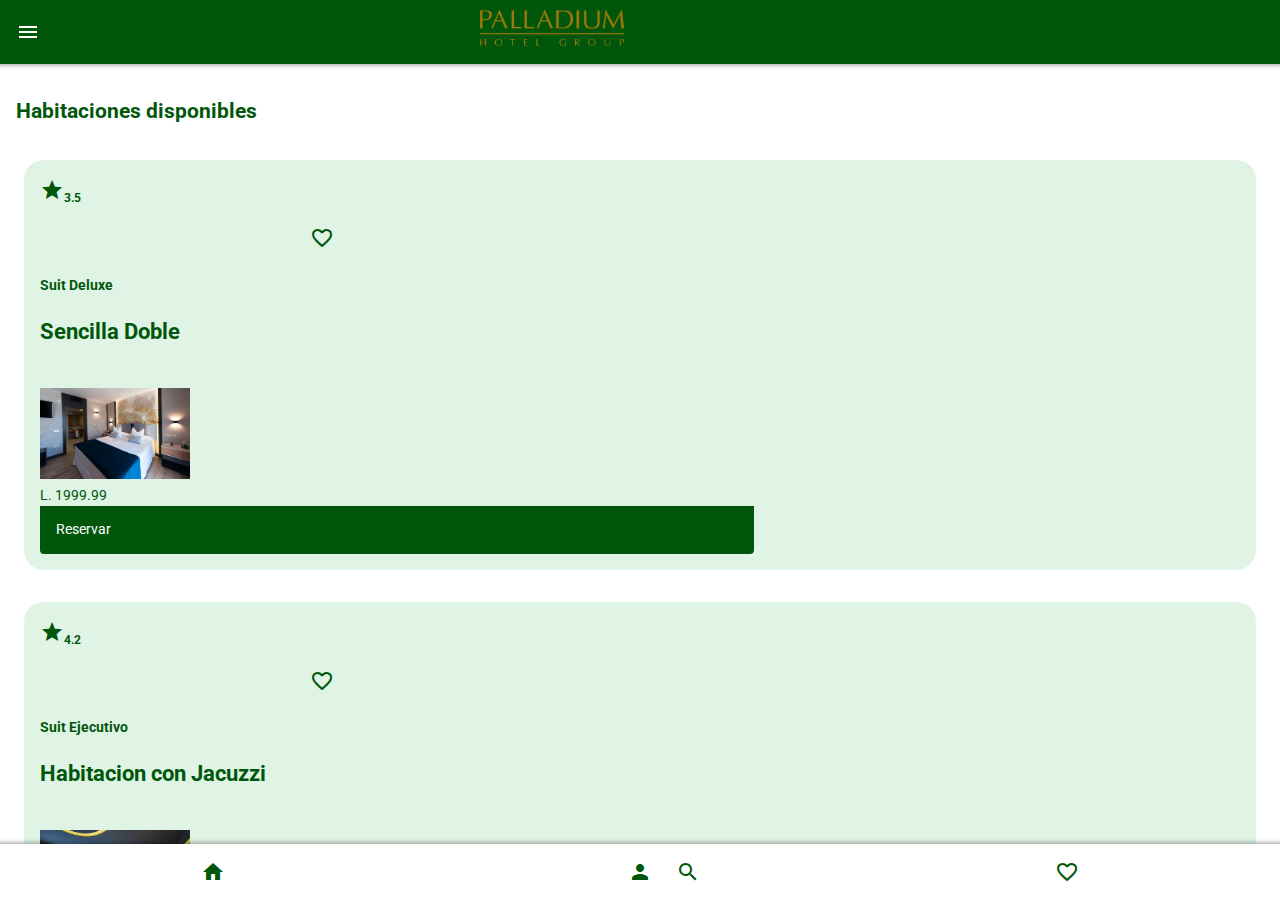
<file: index.html>
<!doctype html>
<html>
<head>
<meta charset="utf-8">
<meta name="viewport" content="width=device-width, initial-scale=1.0">
<title>Palladium</title>
<link href="css/framework7.bundle.min.css" rel="stylesheet">
<link href="https://fonts.googleapis.com/icon?family=Material+Icons" rel="stylesheet">
<link href="css/style.css" rel="stylesheet">
</head>
<body>	
	
  <div id="app">

      <!-- Your main view, should have "view-main" class -->
      <section class="view view-main view-init">
		  
		  
		  
		  <section class="panel panel-left panel-cover">
			  <div class="panel-top">
				  
				<div>
					<img src="img/800px-Palladium_Hotel_Group_Logo.png" class="img-fluid">
			  </div>
				  <div class="list">
					  
					<ul>
					  
					<li>
      <a href="/home/" class="item-link item-content">
        <div class="item-media"><i class="material-icons">home</i></div>
        <div class="item-inner">
          <h4 class="item-title">Inicio</h4>
        </div>
      </a>
    </li>  
		<li>
      <a href="#" class="item-link item-content">
        <div class="item-media"><i class="material-icons">receipt</i></div>
        <div class="item-inner">
          <h4 class="item-title">promociones</h4>
        </div>
      </a>
    </li>  
		<li>
      <a href="#" class="item-link item-content">
        <div class="item-media"><i class="material-icons">bed</i></div>
        <div class="item-inner">
          <h4 class="item-title">Habitaciones</h4>
        </div>
      </a>
    </li>  

		<li>
      <a href="/profile/" class="item-link item-content panel-close">
        <div class="item-media"><i class="material-icons">recent_actors</i></div>
        <div class="item-inner">
          <h4 class="item-title">Perfil</h4>
        </div>
      </a>
    </li>  				  
			<li>
      <a href="#" class="item-link item-content">
        <div class="item-media"><i class="material-icons">close</i></div>
        <div class="item-inner">
          <h4 class="item-title">Salir</h4>
        </div>
      </a>
    </li>  					  
					  
					  
					  
					  </ul>  
				  
				  
				  
				  </div>
				  
				  
			  </div>
		  
		  </section>
        <!-- Initial Page, "data-name" contains page name -->
        <div data-name="home" class="page">

          <!-- Top Navbar -->
         <nav class="navbar">
            <div class="navbar-bg"></div>
            <div class="navbar-inner">
             	<div class="left">
             		<a href="#" class="link panel-open" data-panel=".panel-left">
             			<span class="material-icons">menu</span>
             		</a>
             	</div>
              	<div class="right">
				<a href="#">
				<div class="titlelogo" data-panel=".panel-right"><img src="img/800px-Palladium_Hotel_Group_Logo.png" class="img-fluid"></div>	
					</a>
				</div>
            </div>
          </nav>

        
          <!-- Scrollable page content -->
          <section class="page-content">
			  <div class="block">
            <h2>Habitaciones disponibles</h2>
		
          </div>
			  
			  <div class="block">
			  
			  <article class="card card-intro">
				  
			<div class="card-content card-content-padding">
				<div class="row">
				<article class="col-60">
					

					
				<h5><span class="material-icons">grade</span>3.5</h5>
					<div class="fav">	
				<i class="material-icons">favorite_border</i>
					</div>
				<h4>Suit Deluxe</h4>
				<h3>Sencilla Doble</h3>
				<article>
					<img src="img/habitaciones-hotel-la-laguna-pagina_0000s_0000_Junior-suite-hidromasaje-2.jpg" class="img-fluid">
				</article>
				<span>L. 1999.99</span>	
				<div class="card-footer">
					  Reservar
					  
					  <a href="#"><span class="material-icons"></span></a>
					  
					  
				</div>	
				</article>
				
				</div>  
		    
		    </div>
			</article>
				    </div>
			  
			  	  <div class="block">
			  
			  <article class="card card-intro">
				  
			<div class="card-content card-content-padding">
				<div class="row">
				<article class="col-60">
					

					
				<h5><span class="material-icons">grade</span>4.2</h5>
					<div class="fav">	
				<i class="material-icons">favorite_border</i>
					</div>
				<h4>Suit Ejecutivo</h4>
				<h3>Habitacion con Jacuzzi</h3>	
				<article class="col-40">
					<img src="img/finca-los-olivos-habitación-con-jacuzzi.jpg" class="img-fluid">
				</article>
				<span>L. 15000.00</span>
				<div class="card-footer">
					  Reservar
					  
					  <a href="#"><span class="material-icons"></span></a>
					  
					  
				</div>	
				</article>
			
				</div>  
		    
		    </div>
			</article>
				    </div>
			  
			  	  <div class="block">
			  
			  <article class="card card-intro">
				  
			<div class="card-content card-content-padding">
				<div class="row">
				<article class="col-60">
					

					
				<h5><span class="material-icons">grade</span>3.9</h5> 
				<div class="fav">	
				<i class="material-icons">favorite_border</i>
					</div>
	
				<h4>Habitacion Doble</h4>
				<h3>Para parejas</h3>
					
					<article>
						
					<img src="img/282039358.jpg" class="img-fluid">
					
				</article>
				<span> L. 3000.00</span>
					
				<div class="card-footer">
					  Reservar
					  
					  <a href="#"><span class="material-icons"></span></a>
					  
					  
				</div>	
				</article>
				
				</div>  
		    
		    </div>
			</article>
				    </div>
			  
			  	  <div class="block">
			  
			  <article class="card card-intro">
				  
			<div class="card-content card-content-padding">
				<div class="row">
				<article class="col-60">
					

					
				<h5><span class="material-icons">grade</span>4.5</h5>
				<div class="fav">	
				<i class="material-icons">favorite_border</i>
					</div>	
				<h4>Doble</h4>
				<h3>Habitacion Familiar</h3>	
				<article>
					<img src="img/MIABMHF_Rooms_panel_doublestudiocity01.jpg" class="img-fluid">
				</article>
				<span> L. 2500.00 </span>	
				<div class="card-footer">
					  Reservar
					  
					  <a href="#"><span class="material-icons"></span></a>
					  
					  
				</div>
					
				</article>
				
			
				</div>  
		    
		    </div>
			</article>
				    </div>
			  
				
		
	
				  
				  
				 
			  
			
				  </section> <!--content-->
        </div> <!--page-->
		  
		  <div class="toolbar tabbar tabbar-labels toolbar-bottom">
    <div class="toolbar-inner">
       <a class="link"><i class="material-icons">home</i> </a>
		<a class="link"><i class="material-icons">person_search</i>  </a>
		<a class="link"><i class="material-icons">favorite_border</i></a>
	
	   
     
     
    </div>
  </div>
      </section> <!--view-->
    </div> <!--app-->	
	
	
	
	
	
	
	
	
	
	
	
	
	
	
<script src="js/framework7-lite.bundle.min.js"> </script>
<script src="js/my-app.js"> </script>
</body>
</html>
</file>
<file: css/style.css>
@import url('https://fonts.googleapis.com/css2?family=Roboto:ital,wght@0,100;0,300;0,400;0,500;0,700;1,100&display=swap');
:root{
    
    --f7-navbar-bg-color: #00570C; /*navbar*/
    --f7-navbar-text-color:#fff;
    --f7-bars-bg-color:#fff;/*toolbar*/
	--color-gris: #E0F4E6;
	--color-negro: #000;
    --fondo-gris: #eaebeb;
	--color-verde: #00570C ;
}
body{
	font-family: 'Roboto', sans-serif;
	color: var(--color-verde);
}

h1,h2,h3,h5,h5,h6{
	color: var(--color-negro);
	margin-botton: 5px;
	margin-top: 2px;
	
}

.fav{
	padding-left: 270px;
}
.navbar a{
	
	color:#FFFFFF;
}

.titlelogo{
	
	max-width: 15%;
	padding-left: 160px;
}
.img-fluid{
	max-width: 100%;
}

.intro h2{
	font-size: 20px;
	font-weight: 300;
	
}

.intro h2 span{
	font-weight: 500;
	
}

.intro h3{
	font-size: 24px;
	font-weight: 500;
}

.card-intro{
	
	background-color: var(--color-gris);
	color: var(--color-verde);
	box-shadow: none;
	border-radius: 20px;
	
}

.card-intro h3{
	
	color:  var(--color-verde);
	font-size: 22px;
	margin-bottom:  40px;
}

.card-intro .precio{
	background-color: var(--color-gris);
	padding: 10px;
	border-radius: 5px;
}

.card-intro  img{
	
	width: 150px;
}


.card-footer{
	
	background-color: var(--color-verde);
	text-align: center;
	color:#fff;
}
.bloc-title {
	font-size: 22px;
	overflow: initial;
	color:var(--color-verde);
	font-weight: 500;
}

.card-popular .card-content{
	background-color: var(--fondo-gris);
	text-align: center;
}

.card-popular img{
	text-align: center;
	width: 120px;
}


.card-popular h3 {
	font-size: 20px;
	font-weight: 400;
	text-align: center;
}

.card-popular h4 {
	font-size: 20px;
	font-weight: 300;
	text-align: center;
}
.card-popular .card-footer{
	background-color: var(--color-verde);
	color: #fff;
}

.card-popular .card-footer a{
	
	color: #fff;
}

.toolbar-bottom a,
.toolbar-bottom i{
	
	color: var(--color-verde);
}

.page-content h2{

	color: var(--color-verde);
}

.panel-top h2{
	color: var(--color-verde);
	padding-top: 30px;
	text-align: center;
}
	
.panel-top i{
	color: var(--color-verde);
	
}

.card-intro h5{
	color: var(--color-verde);
	
}
</file>
